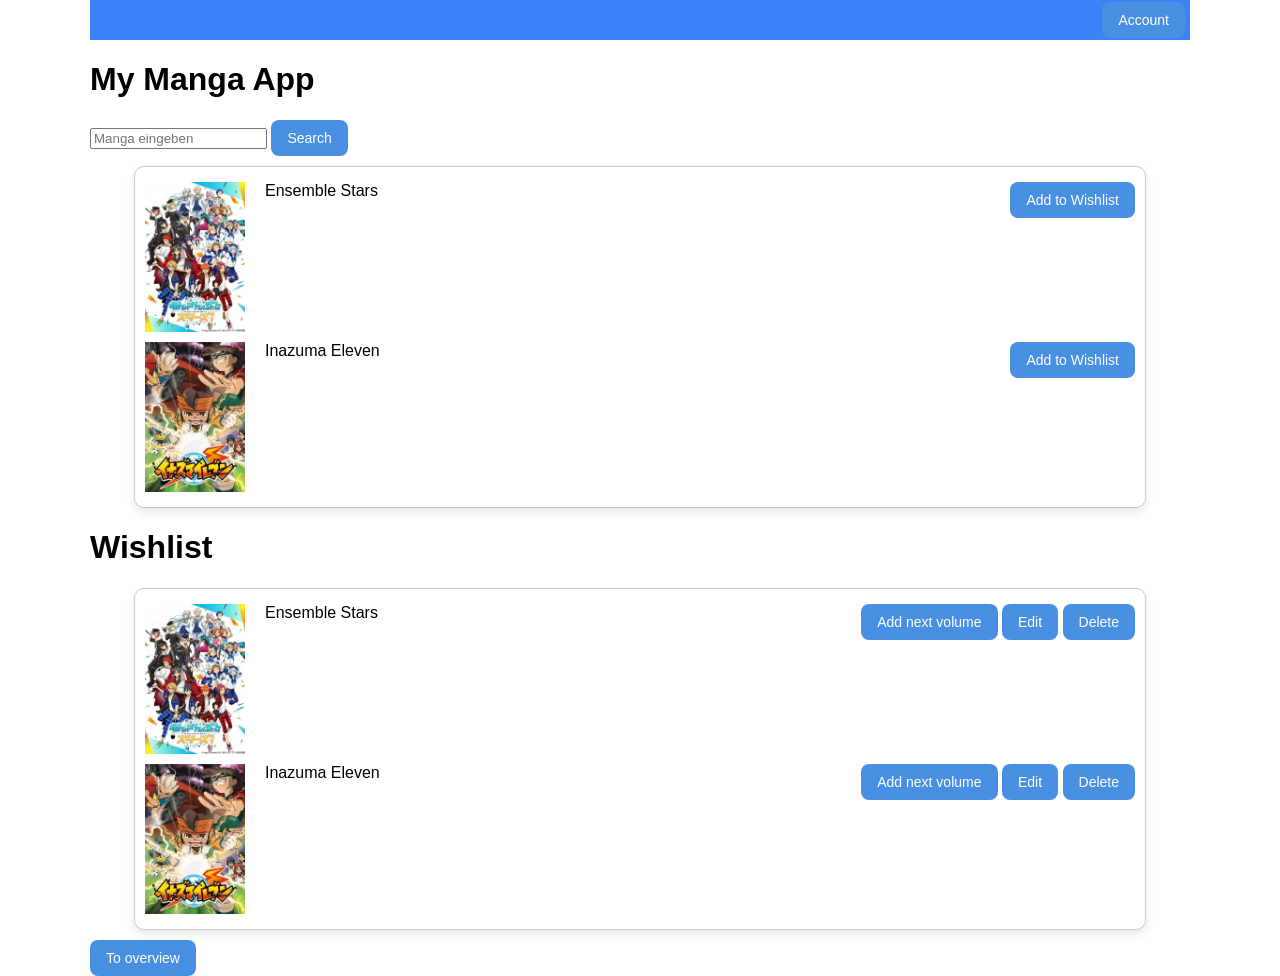
<file: index.html>
<!DOCTYPE html>
<html lang="en">
<head>
    <meta charset="UTF-8">
    <meta name="viewport" content="width=device-width, initial-scale=1.0">
    <link rel="stylesheet" href="styling.css">
    <title>Manga App</title>
</head>
<body>
    <div class="topbar">
        <button class="account-button">Account</button>
    </div>

    <h1>My Manga App</h1>

    <div class="search-container">
        <input type="search" placeholder="Manga eingeben">
        <button>Search</button>
        <div class="search-results">
            <div class="result-item">
                <img class="result-img" src="images/EnsembleStarsPoster.jpg" alt="Ensemble Stars">
                <a class="result-item-title">Ensemble Stars</a>
                <div class="result-item-button-container">
                    <button>Add to Wishlist</button>
                </div>
            </div>
            <div class="result-item">
                <img class="result-img" src="images/InazumaElevenPoster.jpg" alt="Inazuma Eleven">
                <a class="result-item-title">Inazuma Eleven</a>
                <div class="result-item-button-container">
                    <button>Add to Wishlist</button>
                </div>
            </div>
        </div>
    </div>


    <h1>Wishlist</h1>

    <div class="search-container">
        <div class="search-results">
            <div class="result-item">
                <img class="result-img" src="images/EnsembleStarsPoster.jpg" alt="Ensemble Stars">
                <a class="result-item-title">Ensemble Stars</a>
                <div class="result-item-button-container">
                    <button>Add next volume</button>
                    <button>Edit</button>
                    <button>Delete</button>
                </div>
            </div>
            <div class="result-item">
                <img class="result-img" src="images/InazumaElevenPoster.jpg" alt="Inazuma Eleven">
                <a class="result-item-title">Inazuma Eleven</a>
                <div class="result-item-button-container">
                    <button>Add next volume</button>
                    <button>Edit</button>
                    <button>Delete</button>
                </div>
            </div>
        </div>
    </div>

    <button>To overview</button>

    </div>
    
</body>
</html>
</file>
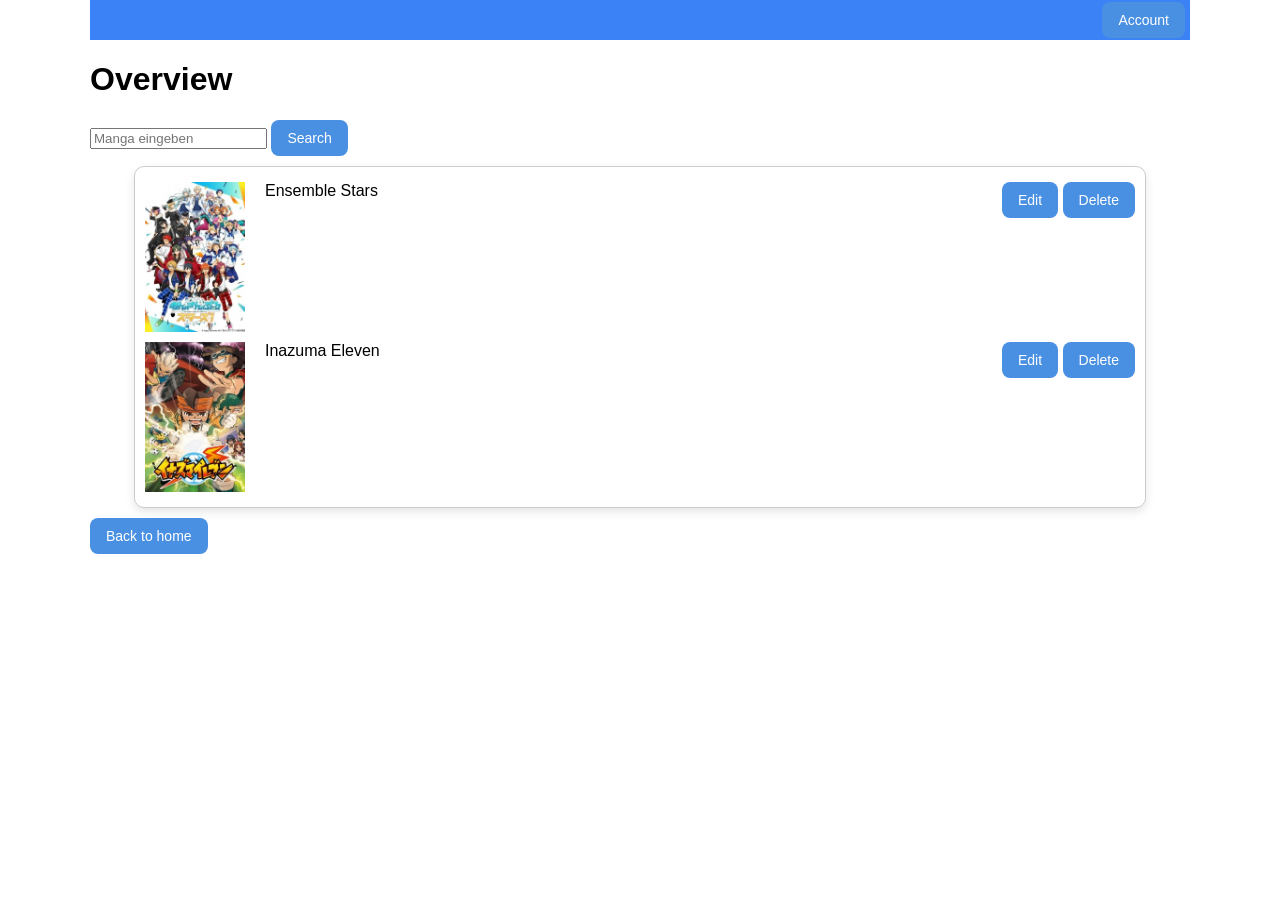
<file: overview.html>
<!DOCTYPE html>
<html lang="en">
<head>
    <meta charset="UTF-8">
    <meta name="viewport" content="width=device-width, initial-scale=1.0">
    <link rel="stylesheet" href="styling.css">
    <title>Overview</title>
</head>
<body>
    <div class="topbar">
        <button class="account-button">Account</button>
    </div>
    <h1>Overview</h1>

    <div class="search-container">
        <input type="search" placeholder="Manga eingeben">
        <button>Search</button>
        <div class="search-results">
            <div class="result-item">
                <img class="result-img" src="images/EnsembleStarsPoster.jpg" alt="Ensemble Stars">
                <a class="result-item-title">Ensemble Stars</a>
                <div class="result-item-button-container">
                    <button>Edit</button>
                    <button>Delete</button>
                </div>
            </div>
            <div class="result-item">
                <img class="result-img" src="images/InazumaElevenPoster.jpg" alt="Inazuma Eleven">
                <a class="result-item-title">Inazuma Eleven</a>
                <div class="result-item-button-container">
                    <button>Edit</button>
                    <button>Delete</button>
                </div>
            </div>
        </div>
    </div>

    <button>Back to home</button>
    
</body>
</html>
</file>
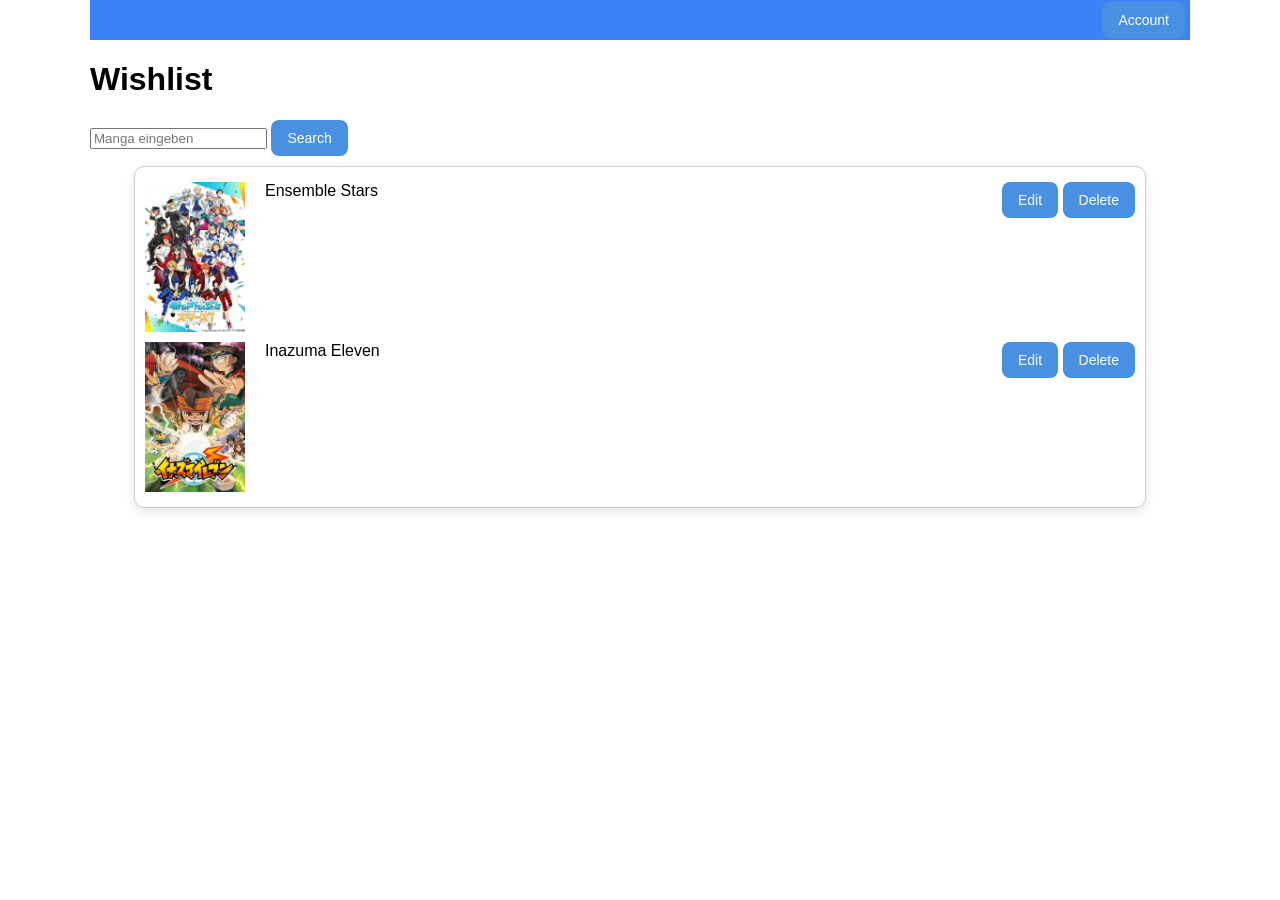
<file: wishlist.html>
<!DOCTYPE html>
<html lang="en">
<head>
    <meta charset="UTF-8">
    <meta name="viewport" content="width=device-width, initial-scale=1.0">
    <link rel="stylesheet" href="styling.css">
    <title>Wishlist</title>
</head>
<body>
    <div class="topbar">
        <button class="account-button">Account</button>
    </div>
    <h1>Wishlist</h1>

    <div class="search-container">
        <input type="search" placeholder="Manga eingeben">
        <button>Search</button>
        <div class="search-results">
            <div class="result-item">
                <img class="result-img" src="images/EnsembleStarsPoster.jpg" alt="Ensemble Stars">
                <a class="result-item-title">Ensemble Stars</a>
                <div class="result-item-button-container">
                    <button>Edit</button>
                    <button>Delete</button>
                </div>
            </div>
            <div class="result-item">
                <img class="result-img" src="images/InazumaElevenPoster.jpg" alt="Inazuma Eleven">
                <a class="result-item-title">Inazuma Eleven</a>
                <div class="result-item-button-container">
                    <button>Edit</button>
                    <button>Delete</button>
                </div>
            </div>
            
        </div>
    </div>
    
</body>
</html>
</file>
<file: styling.css>
body{
    background-color: white;
    color: black;
    font-family: 'Franklin Gothic Medium', 'Arial Narrow', Arial, sans-serif;

    width: 100%;
    max-width: 1100px;
    margin: 0 auto;
    padding: 0 1.5rem;
}

.topbar {
    background-color: #3b82f6;
    height: 40px;
    align-items: center;
    display: flex;
}

button {
  padding: 10px 16px;
  background-color: #4a90e2;
  color: white;
  border: none;
  border-radius: 8px;
  font-size: 14px;
  cursor: pointer;
  transition: 0.2s ease;
}

button:hover {
  background-color: #357ab8;
}

.account-button {
    margin-left: auto;
    display: block;
    margin-right: 5px;
}

.search-results {
    width: 90%;
    height: 50%;
    border: 1px solid #ccc;
    border-radius: 10px;
    padding: 10px;
    background: #fff;
    display: flex;
    flex-direction: column;
    box-shadow: 0 4px 10px rgba(0,0,0,0.1);
    margin-top: 10px;
    margin-bottom: 10px;
    margin-left: auto;
    margin-right: auto;
}

.result-img {
    width: 100px;
    height: 150px;
    object-fit: cover;
}

.result-item {
    display: flex;
    margin-top: 5px;
    margin-bottom: 5px;
}

.result-item-title {
    margin-left: 20px;
}

.result-item-button-container {
    margin-left: auto;
}
</file>
